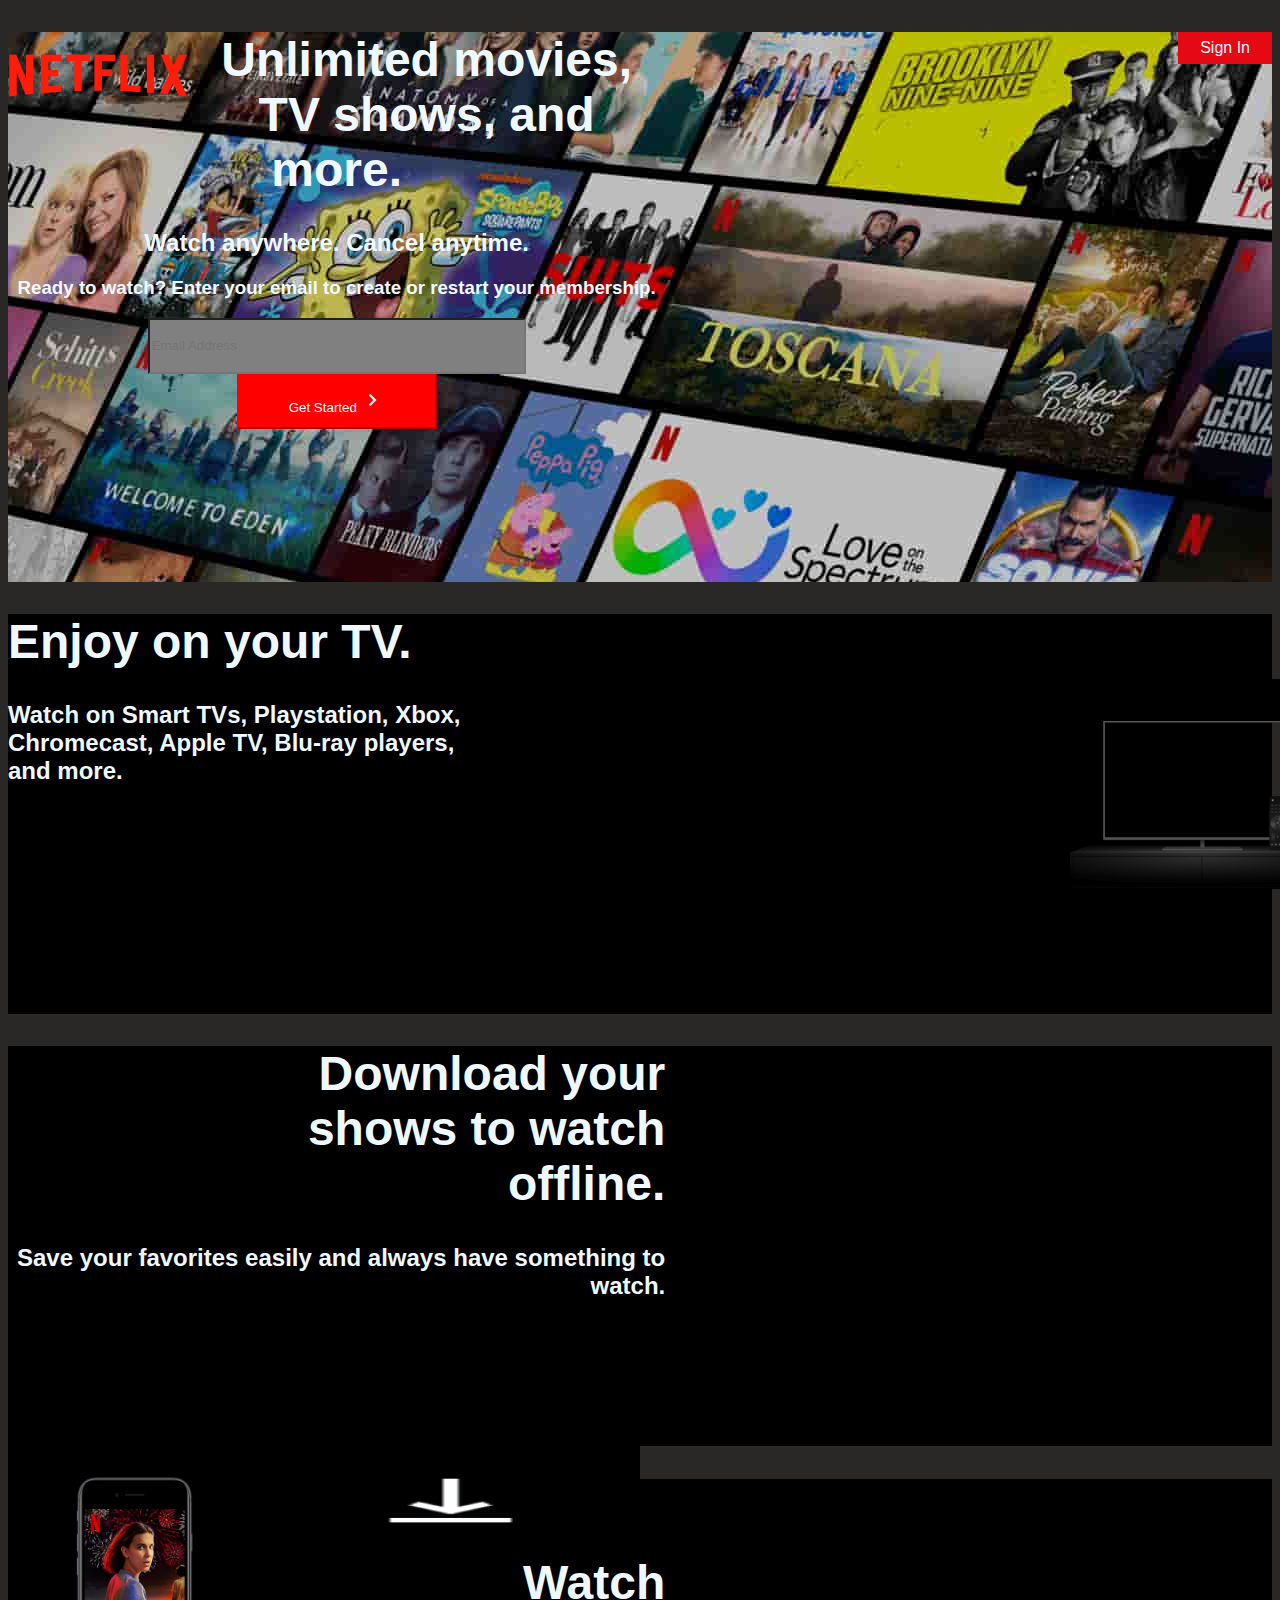
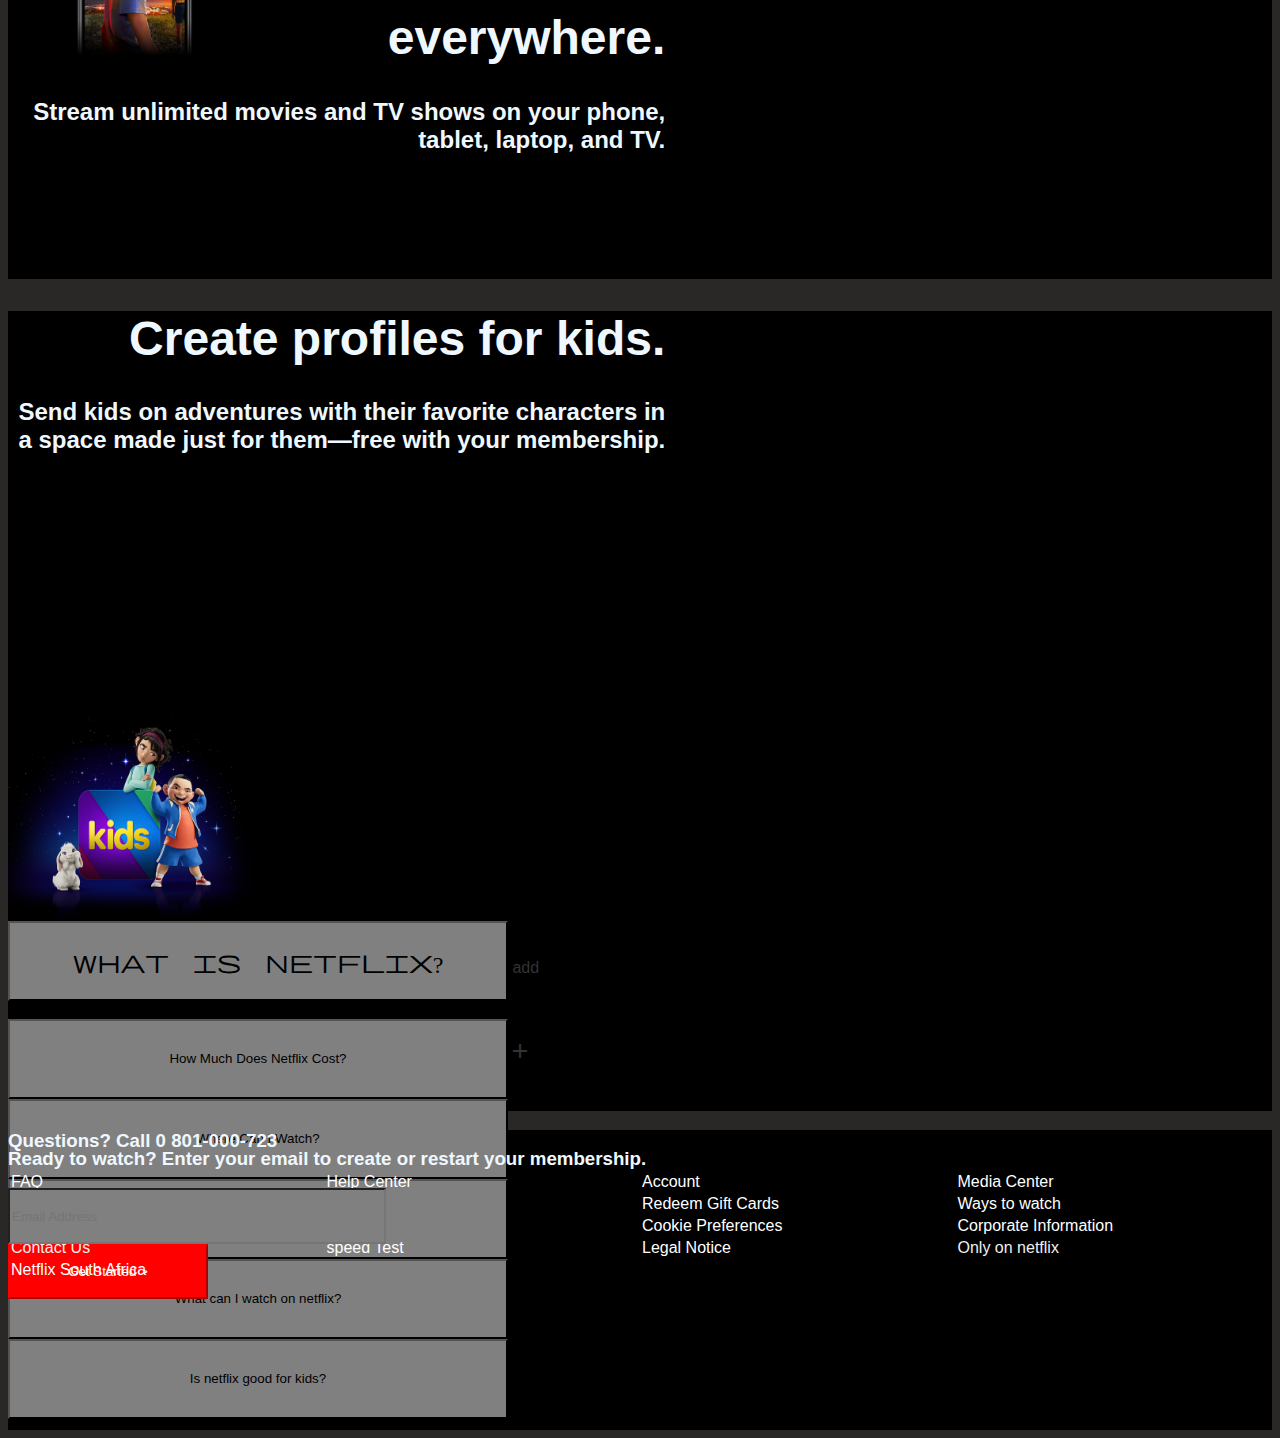
<file: project/Netflix.html>
<!DOCTYPE html>
<html lang="en">
<head>
    <meta charset="UTF-8">
    <meta http-equiv="X-UA-Compatible" content="IE=edge">
    <meta name="viewport" content="width=device-width, initial-scale=1.0">
    
    <link rel="stylesheet" href="https://fonts.googleapis.com/css2?family=Material+Symbols+Outlined:opsz,wght,FILL,GRAD@20..48,100..700,0..1,-50..200" /><link rel="stylesheet" href="https://fonts.googleapis.com/css2?family=Material+Symbols+Outlined:opsz,wght,FILL,GRAD@20..48,100..700,0..1,-50..200" />
    <link rel="Stylesheet" href=" Style.css">

    <title>Netflix South Africa - Watch TV Shows Online, Watch Movies Online</title>
</head>
<body>

    <div class="concord-img-wrapper" >
    <!--header-->
       <img class="logo" src="images/R.png"  alt="logo" style="width:180px ; height:87px;">
<div  class="authLinks redButton">
        <a href="Sign In.html" >Sign In</a>
    </div>
    <div class="our-story-card-text" align ="center" >
        <h1>Unlimited movies,<br> TV shows, and more.</h1>
        
        <h2 id="" class="our-story-card-subtitle" data-uia="our-story-card-subtitle">Watch anywhere. Cancel anytime.</h2>
        <form class="cta-form email-form" data-uia="email-form" method="GET">
            <h3 class="email-form-title">Ready to watch? Enter your email to create or restart your membership.</h3>
            <div class="email-form-lockup">
              
               <label><input type="text" name="surname" placeholder="Email Address" style="width:370px; height: 50px;" ></label><button style="background-color:red ; border-color: red; height:55px; width:200px; color: white;">Get Started <span class="material-symbols-outlined">
                chevron_right
                </span> </button
                >
               </div></form></div>
    <!--/header-->
    
    <div class="our-story-card-background" >

       
       
    </div>
    </div>

    <div class="container">
        <div class="Conn">
        <div class="our-story-card-text">
            <h1>Enjoy on your TV.</h1>
             <h2 >Watch on Smart TVs, Playstation, Xbox,<br> Chromecast, Apple TV, Blu-ray players,<br> and more.</h2>
            </div>
                <div class="photoTv">
            <img   src="images/tv.png"   width="20%" height="210px" align="right">
                </div>
    </div>
</div>
<div class="container">
    <div class="our-story-card-text" align="right">
        <h1 id="" class="our-story-card-title">Download your <br> shows to watch<br> offline.</h1>
        <h2 id="" class="our-story-card-subtitle" >Save your favorites easily and always have something to watch.</h2>
    </div>
    <img   src="images/mobile-0819.jpg"   width="20%" height="210px" align="left">
    <div class="downloadPic">
    <img   src="images/download-icon.gif"   width="30%" height="109px" align="left">
    </div>
</div>

<div class="container">
    <div class="our-story-card-text" align="right">
        <h1  class="our-story-card-title" >Watch  everywhere.</h1>
        <h2  class="our-story-card-subtitle" data-uia="our-story-card-subtitle">Stream unlimited movies and TV shows on your phone, tablet, laptop, and TV.</h2>
    </div>
</div>

<div class="container">
    <div class="our-story-card-text" align="right">
        <h1 id="" class="our-story-card-title" >Create profiles for kids.</h1>
        <h2 id="" class="our-story-card-subtitle" >Send kids on adventures with their favorite characters in a space made  just for them—free with your  membership.</h2>
    </div>

    <img   src="images/kidsValueProp.png"   width="20%" height="210px" align="left">
</div>


<div class="container" >
    <div class="our-story-card-text" >

    <input type="button" name="Login" value="What Is Netflix?"  class="material-symbols-outlined">
        add
         <br><br>
    <input type="button" name="Login" value="How Much Does Netflix Cost?"><span class="material-symbols-outlined">
        add
        </span><br>
    <input type="button" name="Login" value="Where Can I Watch?"><br>
    <input type="button" name="Login" value="How do I Cancel?"><br>
    <input type="button" name="Login" value="What can I watch on netflix?"><br>
    <input type="button" name="Login" value="Is netflix good for kids?"><br>

</div>
<br>
<div class="email-form-lockup" >
    <h3 class="email-form-title">Ready to watch? Enter your email to create or restart your membership.</h3>
    <label><input type="text" name="surname" placeholder="Email Address" style="width:370px; height: 50px;" ></label><button style="background-color:red ; border-color: red; height:55px; width:200px; color: white;">Get Started ></button
     >
    </div>

</div>


</body>


<footer>
<h3>Questions? Call  0 801-000-723</h3>

<table>
    
    
    <tr  style="color: white">
        <td>FAQ</td>
        <td>Help Center</td>
        <td>Account</td>
        <td>Media Center</td>
    </tr>
    <tr  style="color: white">
        <td>Investor Relations</td>
        <td>Jobs</td>
        <td>Redeem Gift Cards</td>
        <td>Ways to watch</td>
    </tr>
    <tr  style="color: white">
        <td><a href="Terms Us.html">Terms of Use</a></td>
        <td>Privacy</td>
        <td>Cookie Preferences</td>
        <td>Corporate Information</td>
    </tr>

    <tr  style="color: white">
        <td><a href="Contact Us.html"> Contact Us</a></td>
        <td>speed Test</td>
       
        <td>Legal Notice</td>
        <td><a href="Only on Netflix.html">Only on netflix</a></td>
    </tr>

    <tr style="color: white">
        <td>Netflix South Africa</td>
    </tr>
</table>

</footer>
</html>
</file>
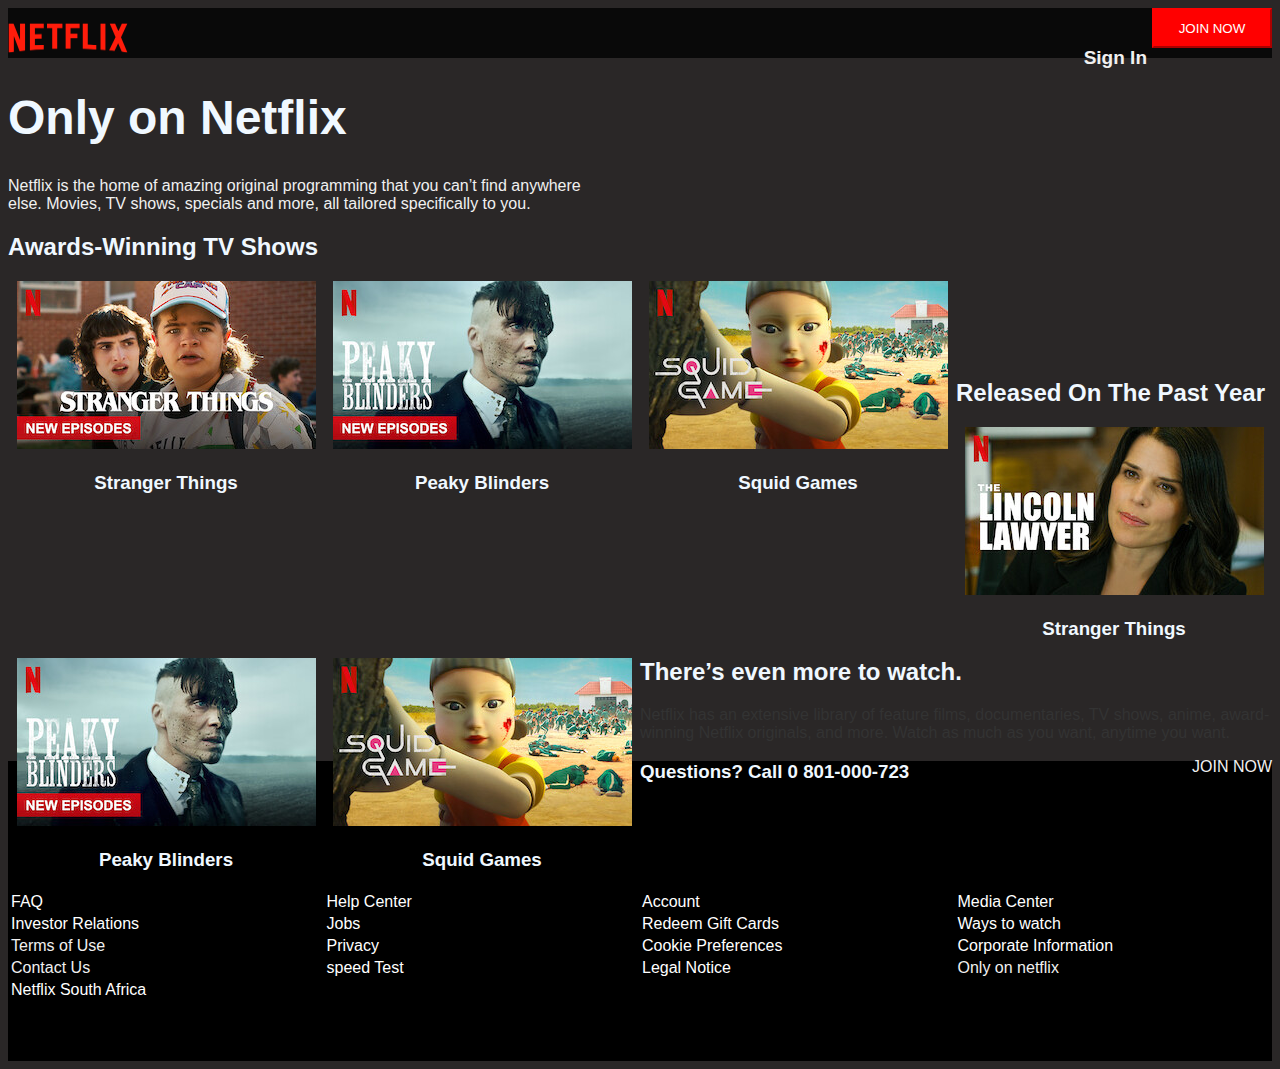
<file: project/Only on Netflix.html>
<!DOCTYPE html>
<html lang="en">
<head>
    <meta charset="UTF-8">
    <meta http-equiv="X-UA-Compatible" content="IE=edge">
    <meta name="viewport" content="width=device-width, initial-scale=1.0">
    <link rel="Stylesheet" href=" Style.css">
    <title>Only On Netflix</title>
</head>
<body>
    <div class="Headerr1">
        <div class="HeaderLinks">
            <div class="HeaderLinks-left">
           <a href="Netflix.html"  >   <img class="logo" src="images/R.png"  alt="logo" style="width:120px ; height:60px;"></a>
            </div>
            <div class="HeaderLinks-Right">
                <button class="btnJoin" style="background-color:red ; border-color: red; height:40px; width:120px; color: white;">JOIN NOW</button>

                <a href="Sign In.html" class="authLinks" data-uia="header-signout-link">Sign In</a>
            </div>
        </div>
    </div>

    <div class="TitleH">
        <h1>Only on Netflix</h1>
    </div>
    <div class="TitleH1"> 
        Netflix is the home of amazing original programming that you can’t find anywhere <br> else. Movies, TV shows, specials and more, all tailored specifically to you. 
    </div>

    <div class="Collections">
        <h2>Awards-Winning TV Shows </h2>

        <div class="horizontalPics">
            <img src="images/AAAABcFEn_zKgJRcPRjzj-Ju7Hy4uEaCSJ2moMilzUCM-QD5mQ2rUv0Llxd0urCx7zlYn8Qj8yXmtXilguADxDPzeKYEll6JAwHRQD0t2qV6IRyeaKUqC6rsko7jvMRecLY2F88PIRzjyfWvVy-9YMy-vpG13IXw1t5zd39FqA.jpg">
            <h3>Stranger Things</h3>
           
        </div>
        <div class="horizontalPics">
            <img src="images/AAAABQnkaG_U_waSWoipHxGTAEmqkSqJ9ccTbJRjQPbVGYkjJGZxshzT9GnfGGAmAaGAkfjBhHEFKNL8SZEFO4yZ03pLl1-IFuBsWw9apnCp7UT4ZlOnak31tneRgwo6vuRHqdaCAglgVvYC3FfjvsJXqOkkzh8NlwhJwcb41w.jpg">
            <h3>Peaky Blinders</h3>
    
            </div>
            <div class="horizontalPics">
            <img src="images/AAAABca2DuILY0smongIAf2baOcG9C41lPQeCIrlcoNTwd45m1amb8F988PPo2vsm8ljEQ8WMG5gKRiiWLnhHOeCS2foG3uSyHFVPh0H-Mi6a-PqDZKx4FrSlVNJT09xqcj1QETQ.jpg">
             <h3>Squid Games</h3>
             </div>
            </div> 
    <br> 
    <br >

         <div class="Collections">
            <h2>Released On The Past Year </h2>

            <div class="horizontalPics">
                <img src="images/AAAABWuHRva7ZV_rIVp0xE21vJahVUXZKVFMesSTL_ciX1c2W3KkZSQct4bUv0ZhEr1oz9lWXnGF4GexXfstpRo585Al86sdMRmgr1DD6U-yEZnOl_V2Ynevk9WF3E7aMmI_cz9G.jpg">
                <h3>Stranger Things</h3>
               
            </div>
            <div class="horizontalPics">
                <img src="images/AAAABQnkaG_U_waSWoipHxGTAEmqkSqJ9ccTbJRjQPbVGYkjJGZxshzT9GnfGGAmAaGAkfjBhHEFKNL8SZEFO4yZ03pLl1-IFuBsWw9apnCp7UT4ZlOnak31tneRgwo6vuRHqdaCAglgVvYC3FfjvsJXqOkkzh8NlwhJwcb41w.jpg">
                <h3>Peaky Blinders</h3>
        
                </div>
                <div class="horizontalPics">
                <img src="images/AAAABca2DuILY0smongIAf2baOcG9C41lPQeCIrlcoNTwd45m1amb8F988PPo2vsm8ljEQ8WMG5gKRiiWLnhHOeCS2foG3uSyHFVPh0H-Mi6a-PqDZKx4FrSlVNJT09xqcj1QETQ.jpg">
                 <h3>Squid Games</h3>
                 </div>
                </div>
    
         
        <div class="collectionsH">
            <div class="nm-collections-cta-upsell">
                <h2>There’s even more to watch.</h2>
                <p>Netflix has an extensive library of feature films, documentaries, TV shows, anime, award-winning Netflix originals, and more. Watch as much as you want, anytime you want.</p>
                <a href="/" class="btnJoin" data-uia="cta-signup">JOIN NOW</a>
            </div>
        </div>

        <footer>
            <h3>Questions? Call  0 801-000-723</h3>
            
            <table>
                
                
                <tr  style="color: white">
                    <td>FAQ</td>
                    <td>Help Center</td>
                    <td>Account</td>
                    <td>Media Center</td>
                </tr>
                <tr  style="color: white">
                    <td>Investor Relations</td>
                    <td>Jobs</td>
                    <td>Redeem Gift Cards</td>
                    <td>Ways to watch</td>
                </tr>
                <tr  style="color: white">
                    <td><a href="Terms Us.html">Terms of Use</a></td>
                    <td>Privacy</td>
                    <td>Cookie Preferences</td>
                    <td>Corporate Information</td>
                </tr>
            
                <tr  style="color: white">
                    <td><a href="Contact Us.html"> Contact Us</a></td>
                    <td>speed Test</td>
                   
                    <td>Legal Notice</td>
                    <td><a href="Only on Netflix.html">Only on netflix</a></td>
                </tr>
            
                <tr style="color: white">
                    <td>Netflix South Africa</td>
                </tr>
            </table>
            
            </footer>
</body>
</html>
</file>
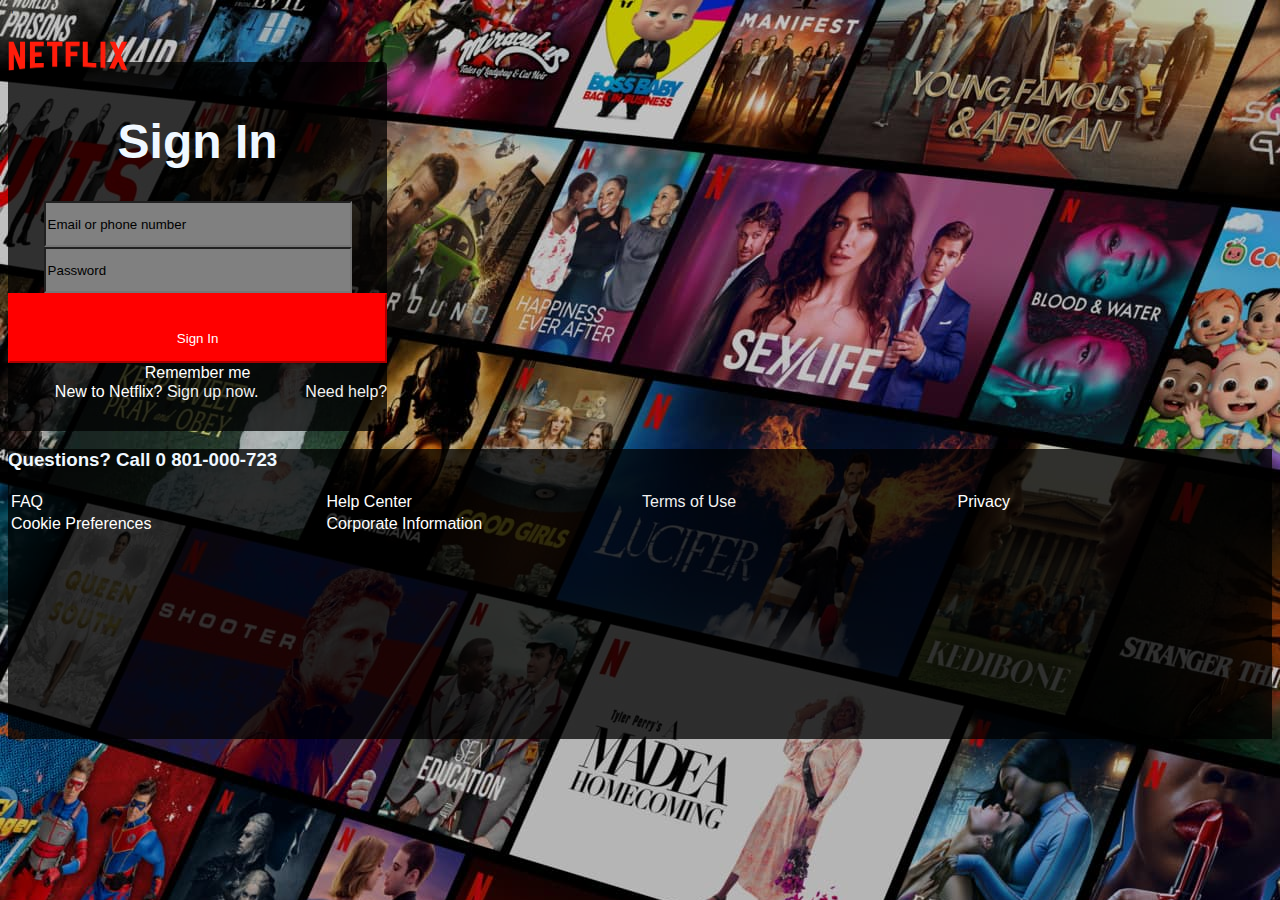
<file: project/Sign In.html>
<!DOCTYPE html>
<html lang="en">
<head>
    <meta charset="UTF-8">
    <meta http-equiv="X-UA-Compatible" content="IE=edge">
    <meta name="viewport" content="width=device-width, initial-scale=1.0">
    <link rel="Stylesheet" href=" Style.css">"
    <title>Sign In</title>
    <style>
         html{
            background-image: url(images/ZA-en-20220613-popsignuptwoweeks-perspective_alpha_website_large.jpg);
        }
        body{
            background: none;
        }
    </style>
</head>
<body>
    <div class="Headerr">
        <div class="HeaderLinks">
            <div class="HeaderLinks-left">
           <a href="Netflix.html"  >   <img class="logo" src="images/R.png"  alt="logo" style="width:120px ; height:60px;"></a>
            </div>
            </div>
            <br>
            <br>

            <div class="SignIn-form" align="Center">

                <div class="SignInF" align="Center">
                    <h1>Sign In</h1>

                 <div class="FormL">
                    <input class="textBox" id="name" name="name" type="text" value="Email or phone number" size="50" style=" width: 300px; height: 40px;">
                    <input class="textBox" id="name" name="name" type="text" value="Password" size="50" style=" width: 300px; height: 40px;">
                    </div>
                    <button class="btn-login" type="submit"  >Sign In</button>
                </div>

                <label for="bxid_rememberMe_true" data-uia="label+rememberMe"><span class="login-remember-me-label-text">Remember me</span></label>
                <a class="login-help-link" >Need help?</a>

                <div class="hybrid-login-form-other">
                    <div class="login-signup-now" style="color: white;" >New to Netflix? <a  href="Netflix.html">Sign up now</a>.
                    </div>
                    
            </div>
            </div>

            <footer class="FooterS">
                <h3>Questions? Call  0 801-000-723</h3>
                
                <table>
                    
                    
                    <tr  style="color: white">
                        <td>FAQ</td>
                        <td>Help Center</td>
                        <td><a href="Terms Us.html">Terms of Use</a></td>
                       <td>Privacy</td>
                    </tr>
                    <tr  style="color: white">
                        <td>Cookie Preferences</td>
                        <td>Corporate Information</td>
                        <td></td>
                        <td></td>
                    </tr>
                    
                
                
                </table>
                
                </footer>
    
</body>
</html>
</file>
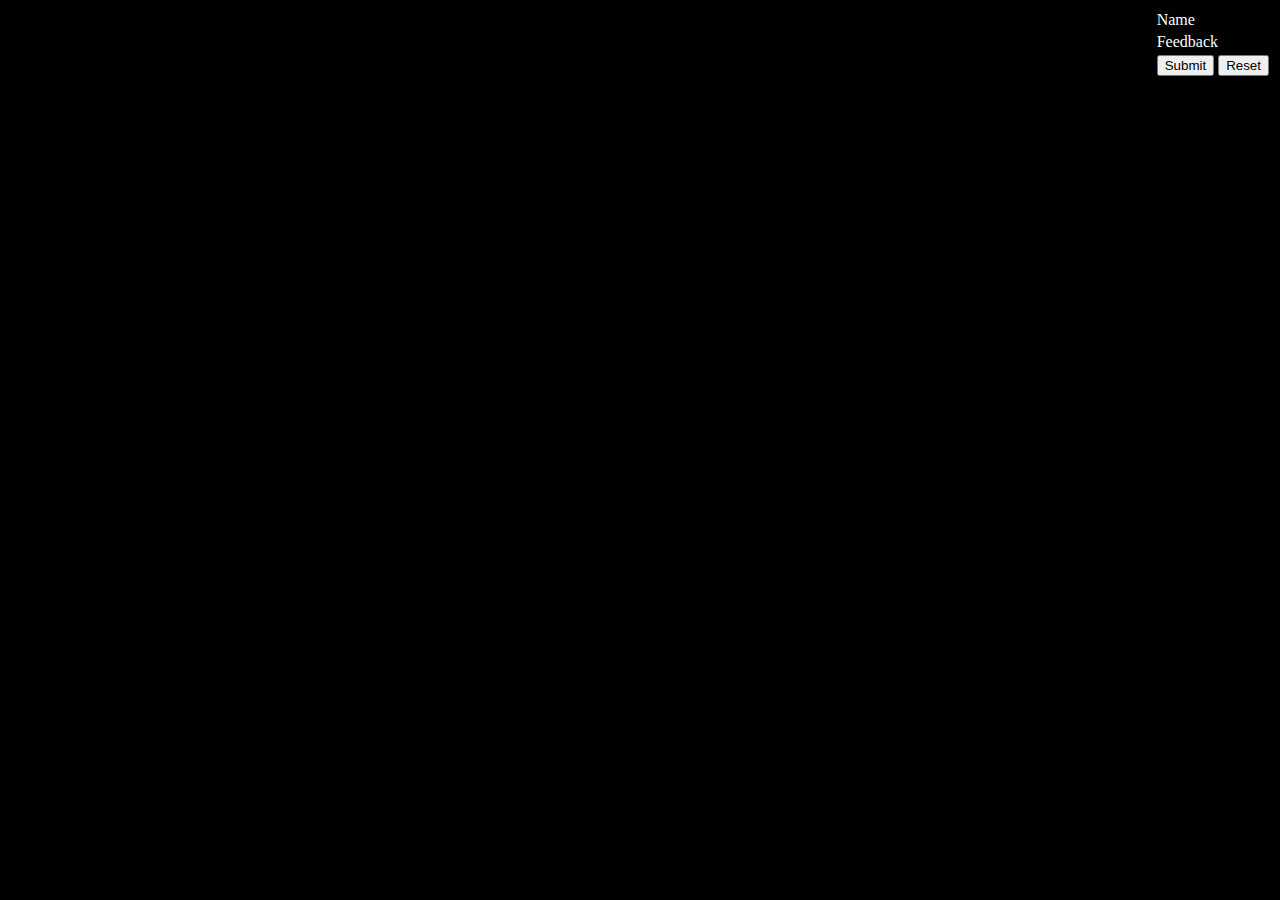
<file: project/Software Development/contact.html>
<!DOCTYPE html>
<html lang="en">
<head>
    <meta charset="UTF-8">
    <meta http-equiv="X-UA-Compatible" content="IE=edge">
    <meta name="viewport" content="width=device-width, initial-scale=1.0">
    <title>Contact</title>
    <style>
    table{
        color: white;
        size: 24px;
        font-style: bold;
        float: right;
    }
    </style>
</head>
<body style="background-color: black;">

    <table>
        <tr>
            <td>Name</td>
        </tr>
        <tr>
            <td>Feedback</td>
        </tr>
        <tr>
            <td><button> Submit</button>
            <button>Reset</button> </td>
        </tr>
    </table>
    
</body>
</html>
</file>
<file: project/Style.css>
body, html {
  background-color: #2a2727;
  font-family: 'Helvetica Neue',Helvetica,Arial,sans-serif;
  -webkit-font-smoothing: antialiased;
  -moz-osx-font-smoothing: grayscale;
  color: #333;
  font-size: 16px;
 /* direction: ltr;*/
}


.concord-img-wrapper{
    
    background-color: #2a2727;
  height : 550px;
width: 100%;
/*orientation: portrait;*/
background-image: linear-gradient(to top,rgba(0,0,0,.8) 0,rgba(0,0,0,0) 100%,rgba(0,0,0,.8) 100%);
background-image: url(images/CA-en-20220530-popsignuptwoweeks-perspective_alpha_website_small.jpg);
background-position-x: initial;
    background-position-y: initial;
    background-size: initial;
    
    background-attachment: initial;
    background-origin: initial;
    background-clip: initial;
    background-color: rgba(0, 0, 0, 0.4);
   
}
a{
  text-decoration: none;
  color: #f0f0f0;
}
.authLinks {
  float: right;
  color: #f0f0f0;
  font-weight: 700;
  font-size: 19px;
  line-height: 90px;
  border: #f0f0f0;
  padding: 5px;
}
.btnJoin{
  float: right;
}
.TitleH1{
  color: #f0f0f0;
}

.Headerr1{
  background-color: #090909;
  height: 50px;
}


header{
  height: 100px;

}

.horizontalPics {
  float: left;
  width: 25%;
  text-align: center;
  color: #fff;
  
}
.logo {
  float: left;
}
.authLinks.redButton {
  background-color: #e50914;
  line-height: normal;
  padding: 7px 17px;
  font-weight: 400;
  font-size: 1rem;
  text-decoration:none;
  float: right;
}
.authLinks.redButton a{
  color: aliceblue;
  padding: 5px;
}

.authLinks.BlackButton{
  color: aliceblue;
  padding: 5px;
  border-color:aliceblue ;
  background-color: #090909;
  line-height: normal;
  padding: 7px 17px;
  font-weight: 400;
  font-size: 1rem;
  text-decoration:none;
  float:right;
}

.Collections{
 height: 90px;
 
}


.our-story-card-background {
    z-index: 0;
    position: absolute;
    top: -70px;
    left: 0;
    right: 0;
    bottom: 10;
    overflow: hidden;
   
}
h1{
  color: aliceblue;
  font-size: xxx-large;
}


h2{
  color: aliceblue;
}

h4{
  color: aliceblue;
  font-size: xx-large;
}
h3{
  color: aliceblue;
}

h5{
  color: aliceblue;
}

.contaner{
  background-color: black;
  height: 400px;

  
  
}


.our-story-card-text{
width:52%;
height: 100%;
top:100px;
bottom: 80px;
padding: 0 3rem 0 0 ;


}
.container{
  background-color: black;
  height: 400px;
  
}

.photoTv{
  position: relative;
  overflow: hidden;
  margin: -10% -5% -5% 0;
  z-index: 2;
 
}

.downloadPic{
  top: 100%;
}

.contaner{

  background-color: black;
  height: 400px;
 top: 20%;
}
.Conn{
  align-items: center;
 margin: 0 auto;
 justify-content: space-between;
 border-radius: 20%;
}
.contaner{
  padding: 70px 45px;
    padding-top: 70px;
    padding-right: 45px;
    padding-bottom: 70px;
    padding-left: 45px;
}
.container1{
  background-color: black;
  height: 400px;
}

.container2{
  background-color: black;
  height: 400px;
}

.container3{
  background-color: black;
  height: 700px;
}

.name{
  background-color: gray;
  top: 80;
}

input{
  background-color: gray;
  height: 80px;
  width: 500px;
top: 80;
}

.footerLink{
  float: right;
}

footer{
  background-color: black;
  height: 300px;
}

table{
  table-layout: fixed;
  width: 100%;
  
}
th{
  padding-left: 50px;
}
.tv{
 right: 100;
}

.SignIn-form{
  margin-bottom: 0;
  background-color: rgba(0,0,0,.75);
  border-radius: 4px;
  padding: 20px 0 30px;
  float: center;
  box-sizing: border-box;
  width: 30%;
  margin: 0;
}
.SignInF{
  float: center;
  width: 100%;
}

.btn-login{
  background-color:red ; 
  border-color: red; 
  height:70px; 
  width:100%; 
  color: white;
  padding: 30px 38px 10px;
}
label{
  color: #fff;
    position: relative;
    display: block;
    line-height: 1.2;
}

.login-help-link{
  float: right;
}

.FooterS{
  min-width: 190px;
    width: 100%;
    margin-top: 50px;
    padding-bottom: 90px;
    font-size: 1em;
    color: #757575;
    position: relative;
    margin-top: 0;
    background: rgba(0,0,0,.75);
    height: 200px;
}
</file>
